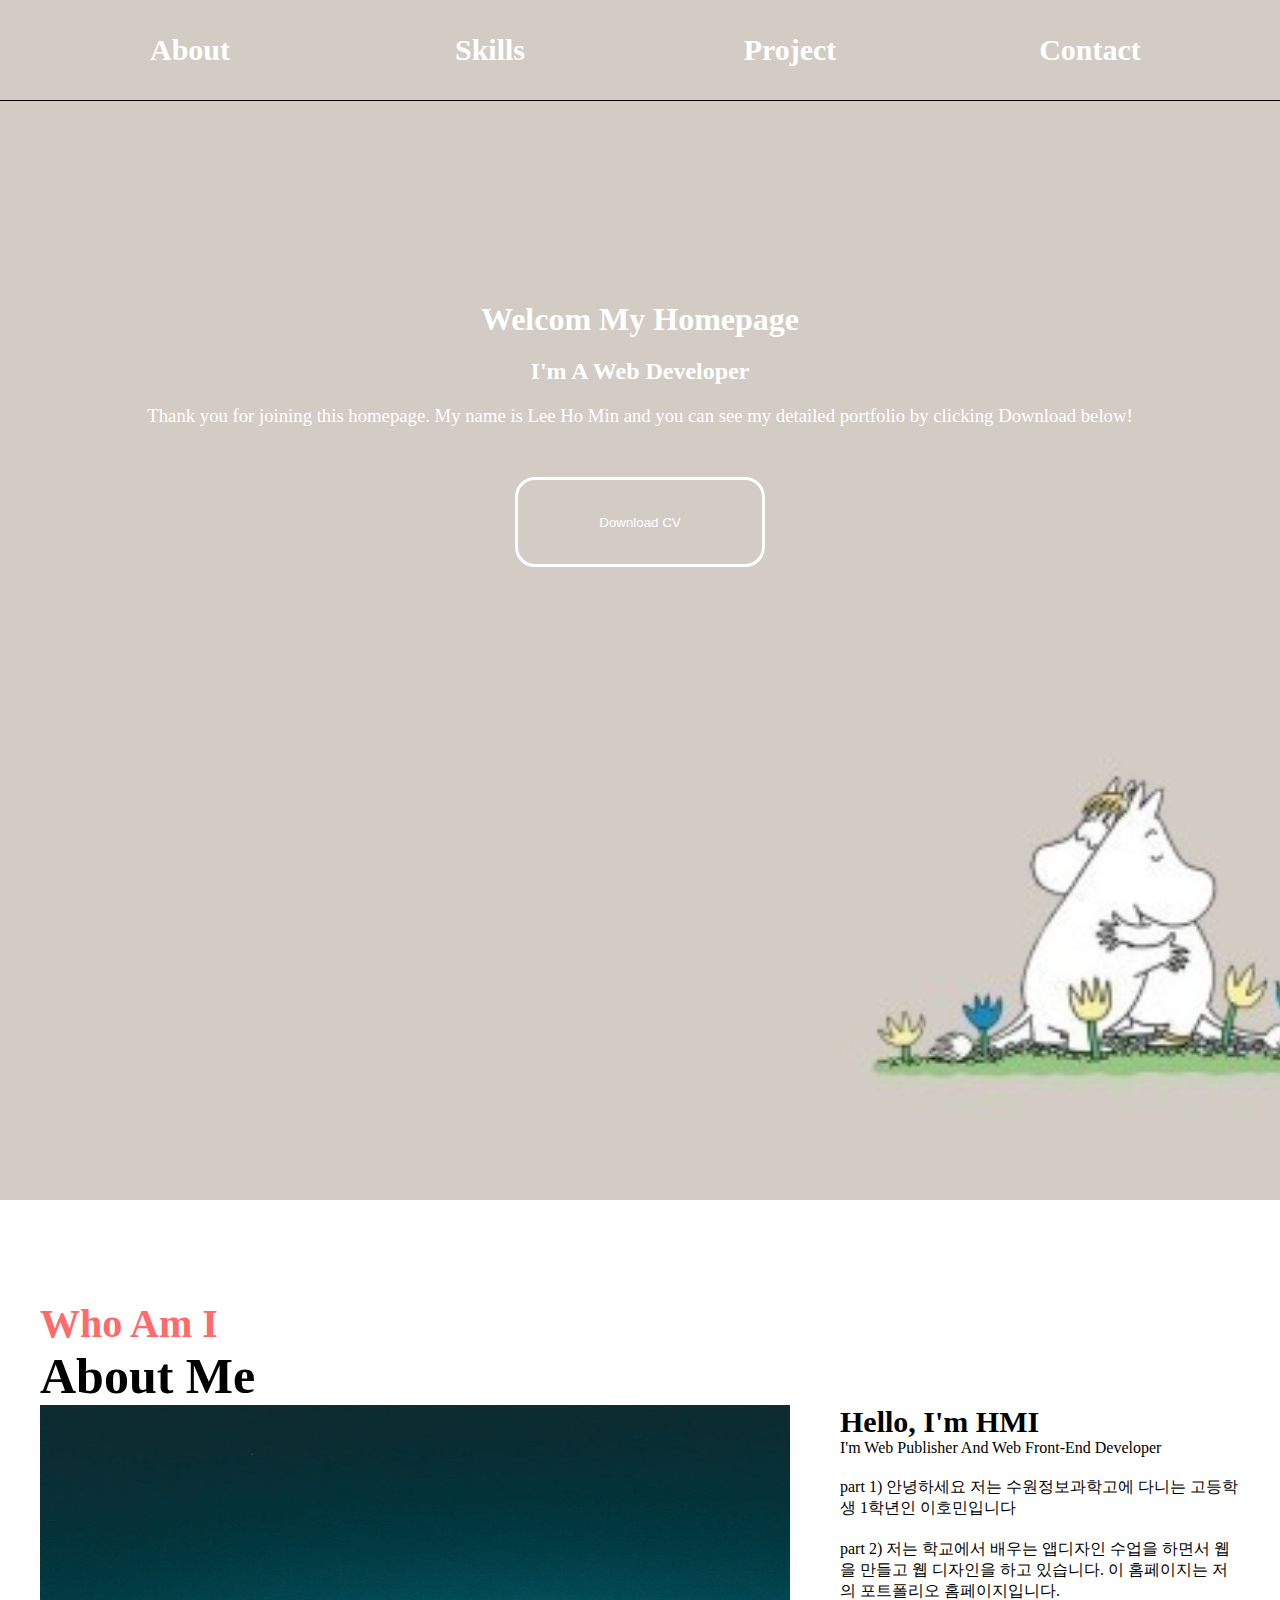
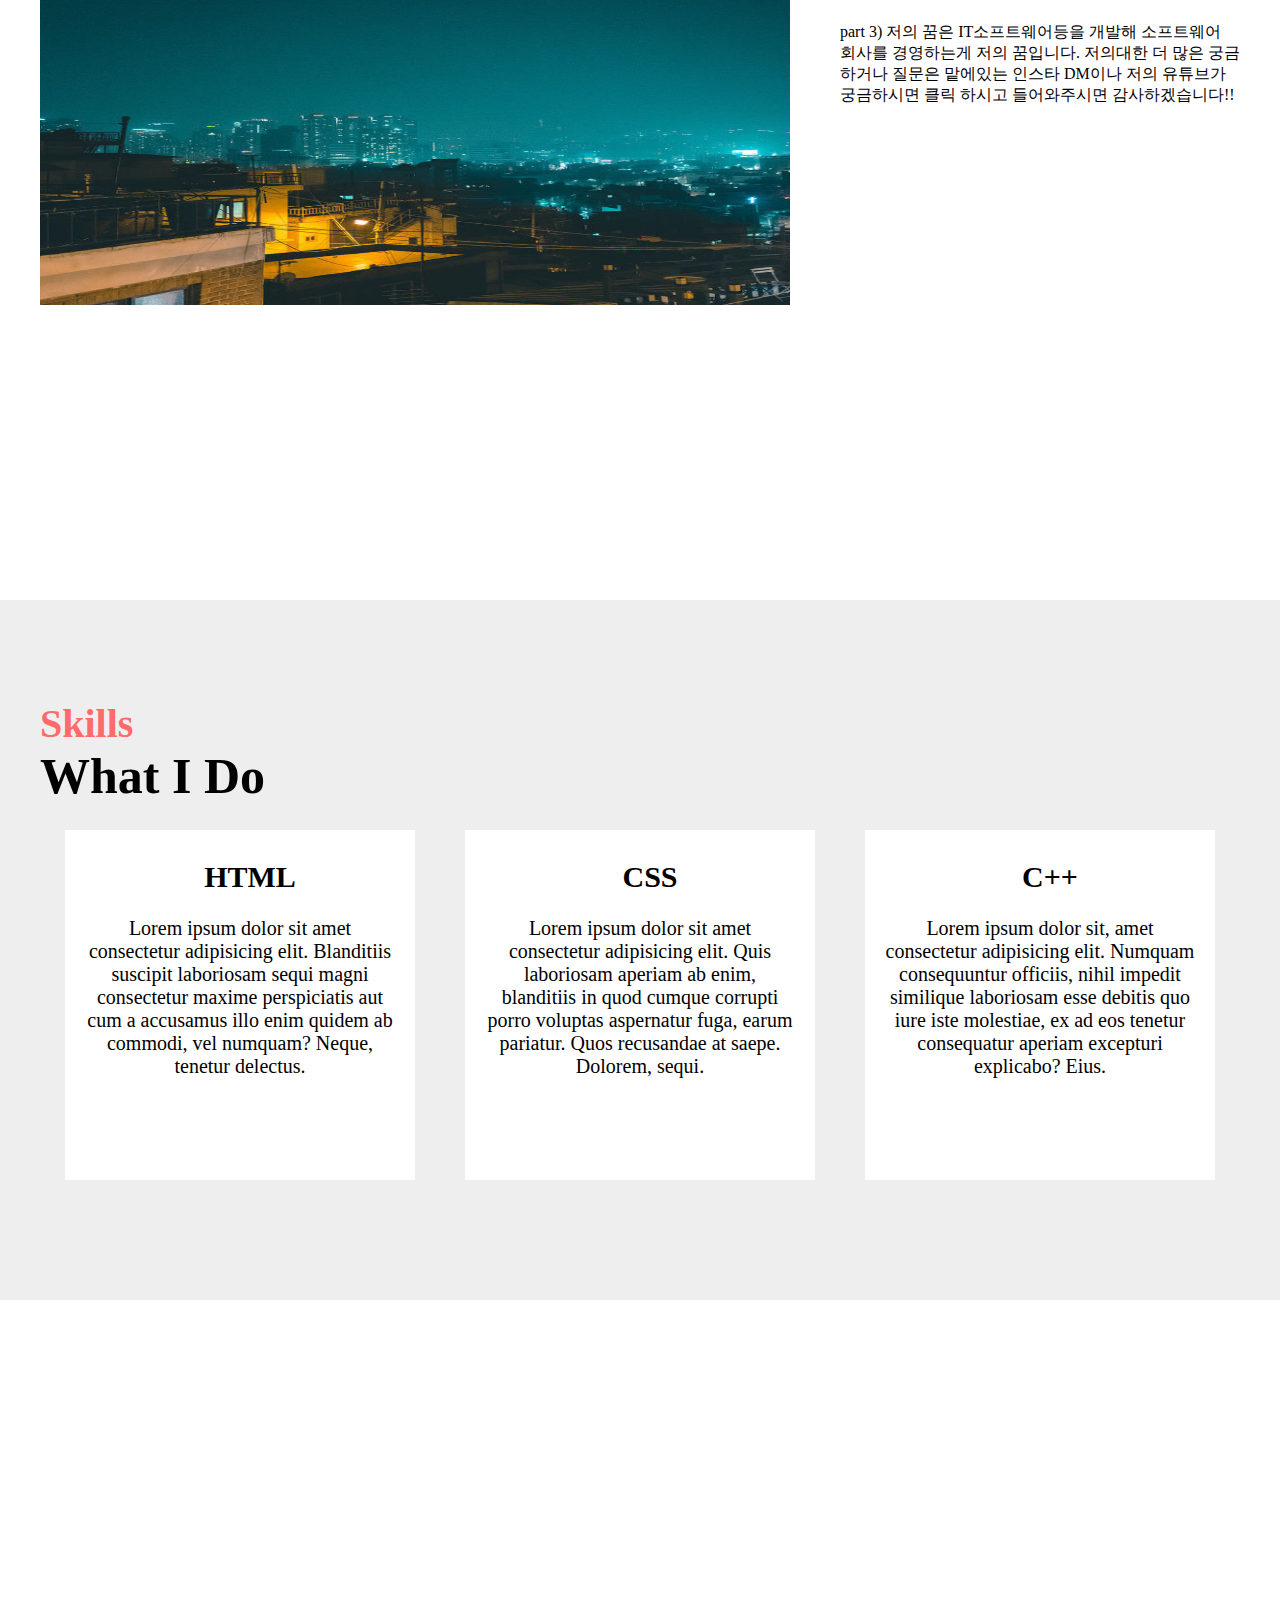
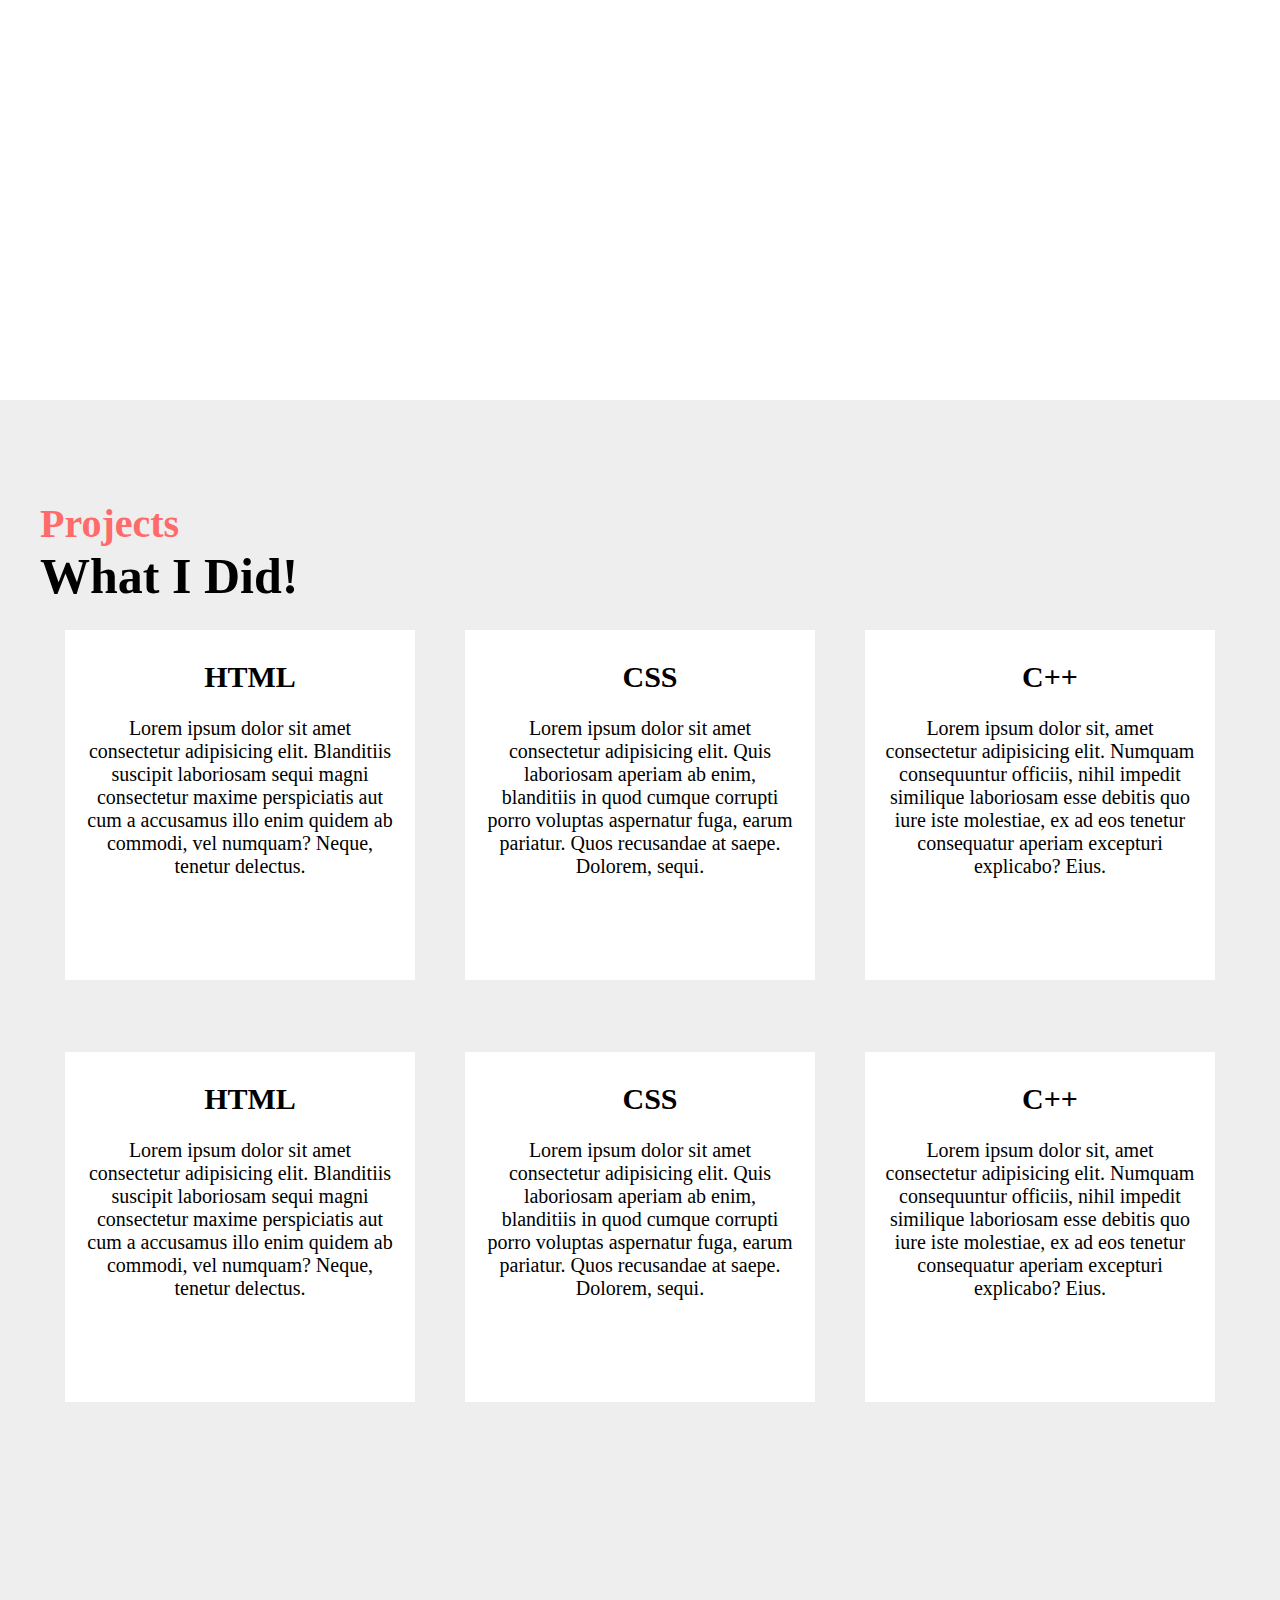
<file: index.html>
<!DOCTYPE html>
<html lang="en">

<head>
    <meta charset="UTF-8">
    <meta name="viewport" content="width=device-width, initial-scale=1.0">
    <title>Document</title>
    <link rel="stylesheet" href="index.css">
    <link rel="stylesheet" href="https://cdnjs.cloudflare.com/ajax/libs/font-awesome/6.6.0/css/all.min.css"
        integrity="sha512-Kc323vGBEqzTmouAECnVceyQqyqdsSiqLQISBL29aUW4U/M7pSPA/gEUZQqv1cwx4OnYxTxve5UMg5GT6L4JJg=="
        crossorigin="anonymous" referrerpolicy="no-referrer" />


</head>

<body>



    <div class="container">
                                   

        <div class="header">
            <ul class="menu">
                <li><a href="#about">About</a></li>
                <li><a href="#skills">Skills</a></li>
                <li><a href="#project">Project</a></li>
                <li><a href="#contact">Contact</a></li>


            </ul>
        </div>

        <div class="main">
            <h1>Welcom My Homepage</h1>
            <h2>I'm A Web Developer</h2>
            <h3>Thank you for joining this homepage. My name is Lee Ho Min and you can see my detailed portfolio by clicking Download below!</h3>
            <button>Download CV</button>

        </div>

<div class="mouse">
    <i class="fa-solid fa-computer-mouse"></i>

</div>






    </div>

    <div class="about" id="about">
        <h2>Who Am I</h2>
        <h1>About Me</h1>
        <div class="contents">
            <div class="left">
                <img src="about.jpg" alt="">
            </div>
            <div class="right">
                <h1> Hello, I'm HMI</h1>
                <ul>
                    <li>I'm Web Publisher And Web Front-End Developer</li>
                    <li>part 1) 안녕하세요 저는 수원정보과학고에 다니는 고등학생 1학년인 이호민입니다</li>
                    <li>part 2) 저는 학교에서 배우는 앱디자인 수업을 하면서 웹을 만들고 웹 디자인을 하고
                        있습니다. 이 홈페이지는 저의 포트폴리오 홈페이지입니다.</li>
                    <li>part 3) 저의 꿈은 IT소프트웨어등을 개발해 소프트웨어 회사를 경영하는게 저의 꿈입니다.
                        저의대한 더 많은 궁금하거나 질문은  맡에있는 인스타 DM이나 저의 유튜브가 궁금하시면 클릭
                        하시고 들어와주시면 감사하겠습니다!!
                    </li>
                    <li><i class="fa-brands fa-youtube mine"></i> <i class="fa-brands fa-instagram mine"></i> </li>
                </ul>
            </div>
        </div>
    </div>



    <div class="skills" id="skills">
        <div class="skills-inner">
            <h2>Skills</h2>
            <h1>What I Do</h1>

            <ul class="contents">
                <li>
                    <h3><i class="fa-brands fa-html5"></i> HTML</h3>
                    <p>Lorem ipsum dolor sit amet consectetur adipisicing elit. Blanditiis suscipit laboriosam sequi
                        magni consectetur maxime perspiciatis aut cum a accusamus illo enim quidem ab commodi, vel
                        numquam? Neque, tenetur delectus.</p>
                </li>

                <li>
                    <h3><i class="fa-brands fa-css3"></i> CSS</h3>
                    <p>Lorem ipsum dolor sit amet consectetur adipisicing elit. Quis laboriosam aperiam ab enim,
                        blanditiis in quod cumque corrupti porro voluptas aspernatur fuga, earum pariatur. Quos
                        recusandae at saepe. Dolorem, sequi.</p>
                </li>
                <li>
                    <h3><i class="fa-sharp fa-regular fa-keyboard"></i> C++</h3>
                    <p>Lorem ipsum dolor sit, amet consectetur adipisicing elit. Numquam consequuntur officiis, nihil
                        impedit similique laboriosam esse debitis quo iure iste molestiae, ex ad eos tenetur consequatur
                        aperiam excepturi explicabo? Eius.</p>
                </li>
            </ul>
        </div>
    </div>

<div class="bg">

</div>
    <div class="skills Project" id="skills Project">
        <div class="skills-inner">
            <h2>Projects</h2>
            <h1>What I Did!</h1>

            <ul class="contents">
                <li>
                    <h3><i class="fa-brands fa-html5"></i> HTML</h3>
                    <p>Lorem ipsum dolor sit amet consectetur adipisicing elit. Blanditiis suscipit laboriosam sequi
                        magni consectetur maxime perspiciatis aut cum a accusamus illo enim quidem ab commodi, vel
                        numquam? Neque, tenetur delectus.</p>
                </li>

                <li>
                    <h3><i class="fa-brands fa-css3"></i> CSS</h3>
                    <p>Lorem ipsum dolor sit amet consectetur adipisicing elit. Quis laboriosam aperiam ab enim,
                        blanditiis in quod cumque corrupti porro voluptas aspernatur fuga, earum pariatur. Quos
                        recusandae at saepe. Dolorem, sequi.</p>
                </li>
                <li>
                    <h3><i class="fa-sharp fa-regular fa-keyboard"></i> C++</h3>
                    <p>Lorem ipsum dolor sit, amet consectetur adipisicing elit. Numquam consequuntur officiis, nihil
                        impedit similique laboriosam esse debitis quo iure iste molestiae, ex ad eos tenetur consequatur
                        aperiam excepturi explicabo? Eius.</p>
                </li>
            </ul>
            <br><br><br><br>
            <ul class="contents">
                <li>
                    <h3><i class="fa-brands fa-html5"></i> HTML</h3>
                    <p>Lorem ipsum dolor sit amet consectetur adipisicing elit. Blanditiis suscipit laboriosam sequi
                        magni consectetur maxime perspiciatis aut cum a accusamus illo enim quidem ab commodi, vel
                        numquam? Neque, tenetur delectus.</p>
                </li>

                <li>
                    <h3><i class="fa-brands fa-css3"></i> CSS</h3>
                    <p>Lorem ipsum dolor sit amet consectetur adipisicing elit. Quis laboriosam aperiam ab enim,
                        blanditiis in quod cumque corrupti porro voluptas aspernatur fuga, earum pariatur. Quos
                        recusandae at saepe. Dolorem, sequi.</p>
                </li>
                <li>
                    <h3><i class="fa-sharp fa-regular fa-keyboard"></i> C++</h3>
                    <p>Lorem ipsum dolor sit, amet consectetur adipisicing elit. Numquam consequuntur officiis, nihil
                        impedit similique laboriosam esse debitis quo iure iste molestiae, ex ad eos tenetur consequatur
                        aperiam excepturi explicabo? Eius.</p>
                </li>
            </ul>

            
        </div>


</body>

</html>
</file>
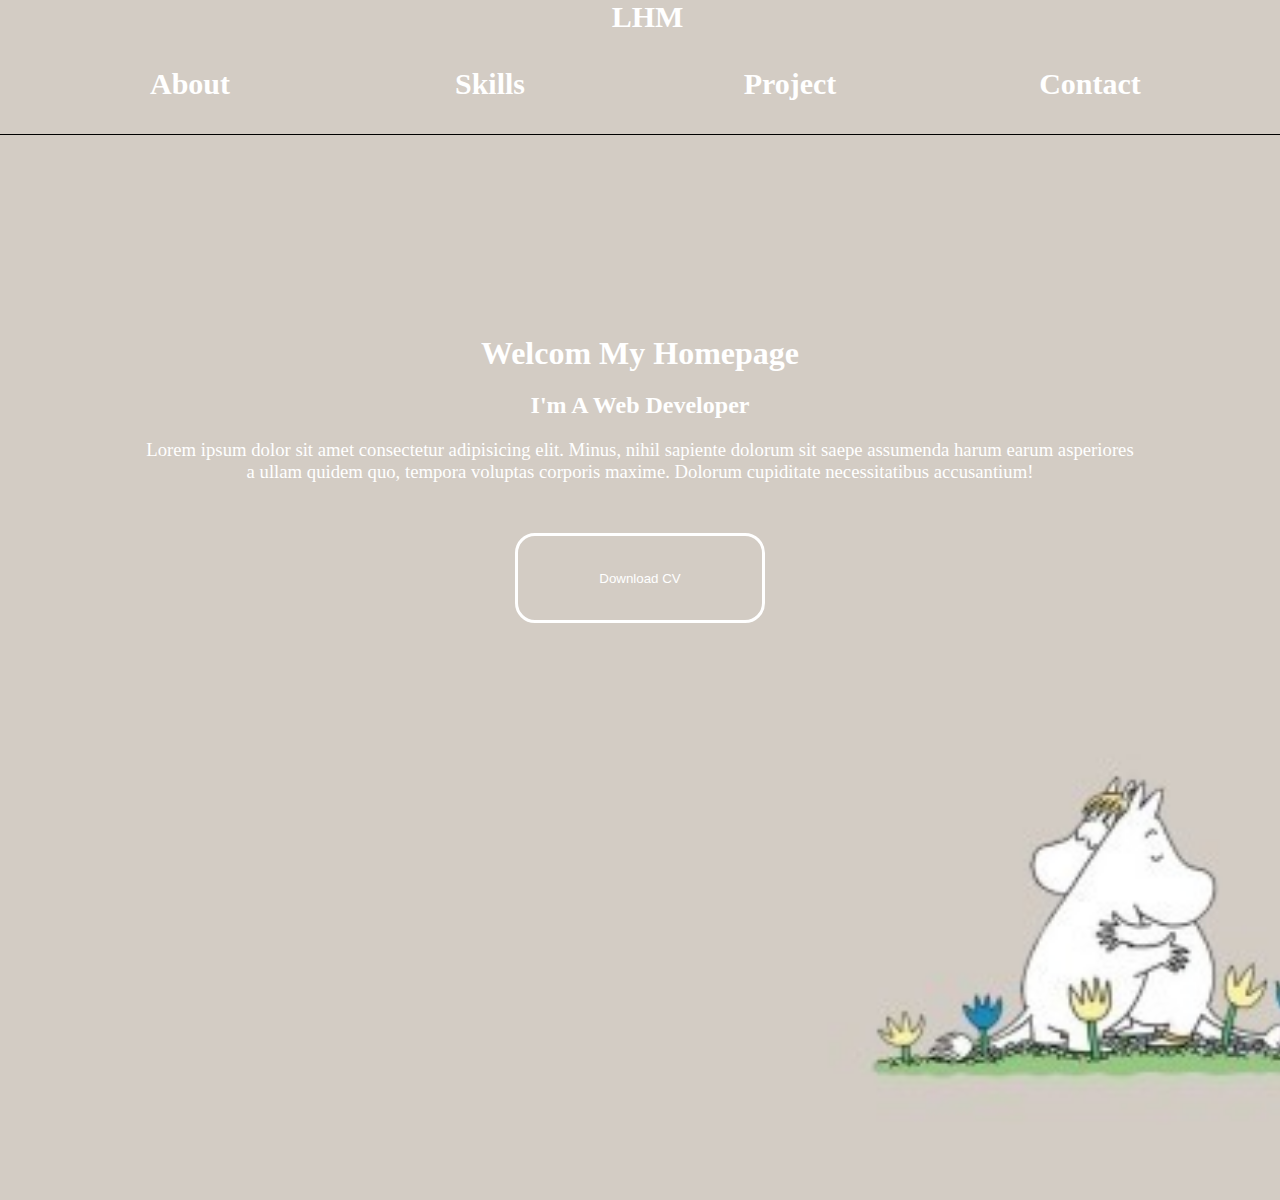
<file: index.html.html>
<!DOCTYPE html>
<html lang="en">

<head>
    <meta charset="UTF-8">
    <meta name="viewport" content="width=device-width, initial-scale=1.0">
    <title>Document</title>
    <link rel="stylesheet" href="index.css">
</head>

<body>



    <div class="container">

        <div class="header">
            <div class="logo">
                LHM
            </div>
            <ul class="menu">
                <li><a href="">About</a></li>
                <li><a href="">Skills</a></li>
                <li><a href="">Project</a></li>
                <li><a href="">Contact</a></li>


            </ul>
        </div>

        <div class="main">
            <h1>Welcom My Homepage</h1>
            <h2>I'm A Web Developer</h2>
            <h3>Lorem ipsum dolor sit amet consectetur adipisicing elit. Minus, nihil sapiente dolorum sit saepe
                assumenda harum earum
                asperiores a ullam quidem quo, tempora voluptas corporis maxime. Dolorum cupiditate necessitatibus
                accusantium!</h3>
            <button>Download CV</button>

        </div>







    </div>





</body>

</html>
</file>
<file: index.css>
* {
    margin: 0;
    padding: 0;
    box-sizing: border-box;


}
html{
    scroll-behavior: smooth;
}

a {
    text-decoration: none;
    /*밑줄 없애기*/
    display: block;
    /*a태그 블랙요소로*/
    color: black;
}

li {
    list-style-type: none;
}

.container {
    width: 100%;
    height: 1200px;
    background: url(index.png) no-repeat;
    background-size: cover;

    color: white;
}

.header {
    display: block;
    unicode-bidi: isolate;
    width: 100%;

    border-bottom: 1px solid black;
}

.logo {
    margin-top: 0px;
    margin-left: 15px;
    text-align: center;
    font-size: 30px;
    font-weight: bold;
}

.logo:hover {
    color: gray;

}

.menu {
    width: 1200px;
    height: 100px;
    display: flex;
    justify-content: space-between;
    align-items: center;
    font-size: 30px;
    margin: 0 auto;
}

.menu li {
    width: 25%;
    text-align: center;

}

.menu li a {
    color: white;
    font-weight: bold;
    font-style: 20px;

    transition: 0.5s;
}

.menu li a:hover {
    color: blanchedalmond;
    transition: 0.3s;

}

.main {
    width: 1000px;
    height: 600px;

    margin: 0 auto;
    /*블럭요소를 가운데로 배치*/
    margin-top: 200px;
    /*바깥쪽 위쪽 여백 200px*/

    text-align: center;
}

.main h1 {
    font-style: 50px;
    margin-bottom: 20px;
}

.main h2 {
    font-style: 40px;
    margin-bottom: 20px;
}

.main h3 {
    font-style: 30px;
    font-weight: normal;

    margin-bottom: 50px;

    color: white;

}


.main button {
    font-style: 30px;
    width: 250px;
    height: 90px;
    border: 3px solid white;
    border-radius: 20px;
    background-color: transparent;
    color: white;
    transition: 0.3s;
}

.main button:hover {
    background-color: white;
    color: black;
}
.mouse{
    text-align: center;
    font-size: 50px;
    padding-top: 100px;
    animation: updown 1s infinite;
}
@keyframes updown{
    0%{
        transform: translateY(-0px);
    }
    50%{
        transform: translateY(-20px);
    }
    100%{
        transform: translateY(-0px);
    }

}

.about {
    width: 1200px;
    height: 800px;
    margin: 0 auto;

    margin-top: 100px;
}

.about h2 {
    font-size: 40px;
    color: #ff6a6a;
}

.about h1 {
    font-size: 50px;

}

.about .contents {
    width: 100%;
    height: 500px;
    display: flex;
}

.about .left {
    width: 400px;
    height: 500px;
}

.about .left img {
    width: 800px;
    height: 500px;
    padding-right: 50px;
}

.about .left {
    width: 800px;
    height: 500px;

}

.about .right h1 {
    font-size: 30px;
}

.about .right span {
    color: #ff6a6a;
}

.about .right li {
    font-size: 100%;
    margin-bottom: 20px;
}

.fa-youtube {
    font-size: 50px;
    color: red;
    margin-right: 7px;
}

.fa-instagram {
    font-size: 50px;
    color: rgb(117, 26, 97);
    margin-right: 7px;
}

.skills {
    background-color: #eee;
    width: 100%;
    height: 700px;

    margin-top: 100px;
    padding-top: 100px;

}

.skills h2 {
    font-size: 40px;
    color: #ff6a6a;
}

.skills h1 {
    font-size: 50px;
}

.skills-inner {
    width: 1200px;
    height: 700px;
    margin: 0 auto;
}

.skills .contents {
    width: 1200px;
    height: 300px;
    display: flex;
    justify-content: space-around;
    align-items: center;

    margin-top: 50px;
}

.skills .contents li {
    width: 350px;
    height: 350px;
    font-size: 20px;
    text-align: center;
    background-color: white;

    padding: 20px;
    transition: 0.3s;
}
.skills h3 {
    font-size: 30px;
    margin-bottom: 20px;
    margin-left: 20px;
}
.skills i{
    color: #ff6a6a;
    font-size: 40px;
}
.skills .contents li:hover {
    background-color: #ff6a6a;
    color: white;
    border-radius: 15px;
}
.skills .contents li:hover i{
    color: white;
}
.bg{
    width: 100%;
    height: 700px;
    background: url(bg2.jpg) no-repeat;
    background-size: cover;

    background-attachment: fixed;
}
.Project{
    height: 1200px;
    margin-top: 0;
}
</file>
